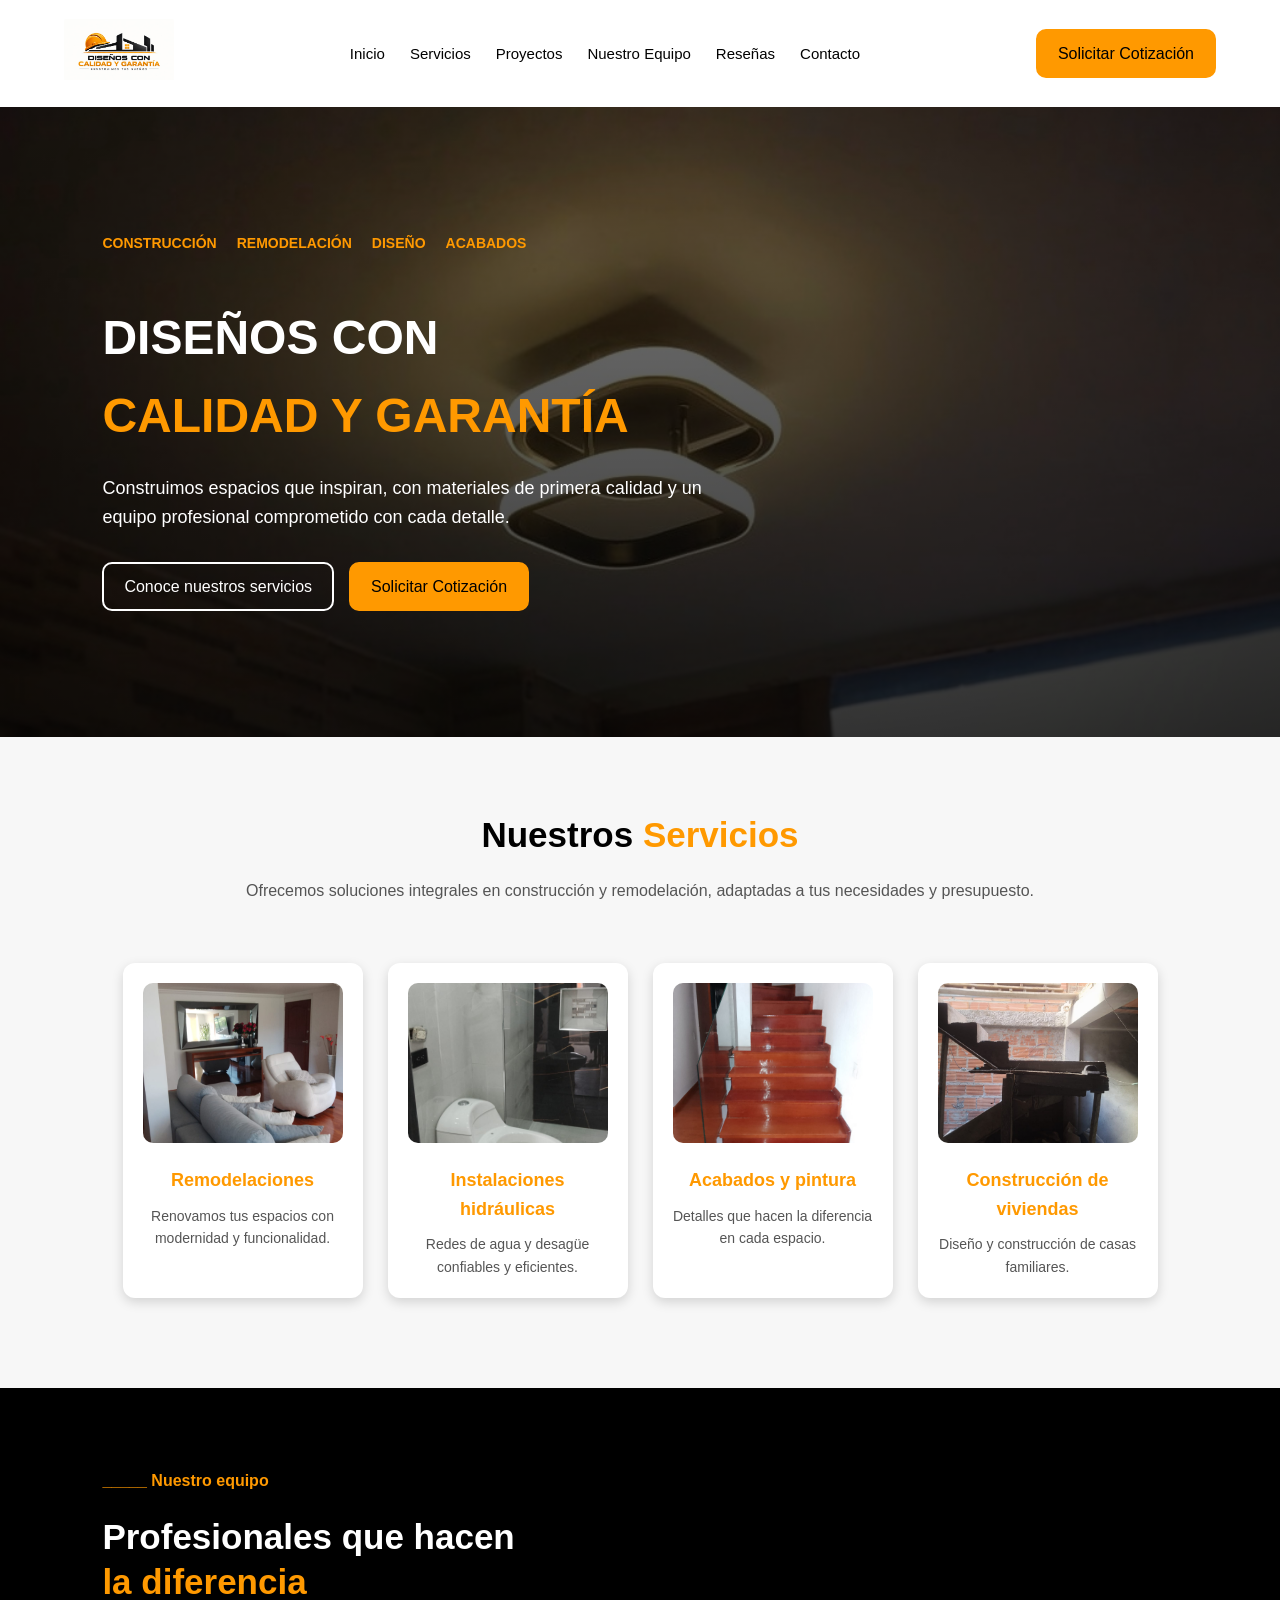
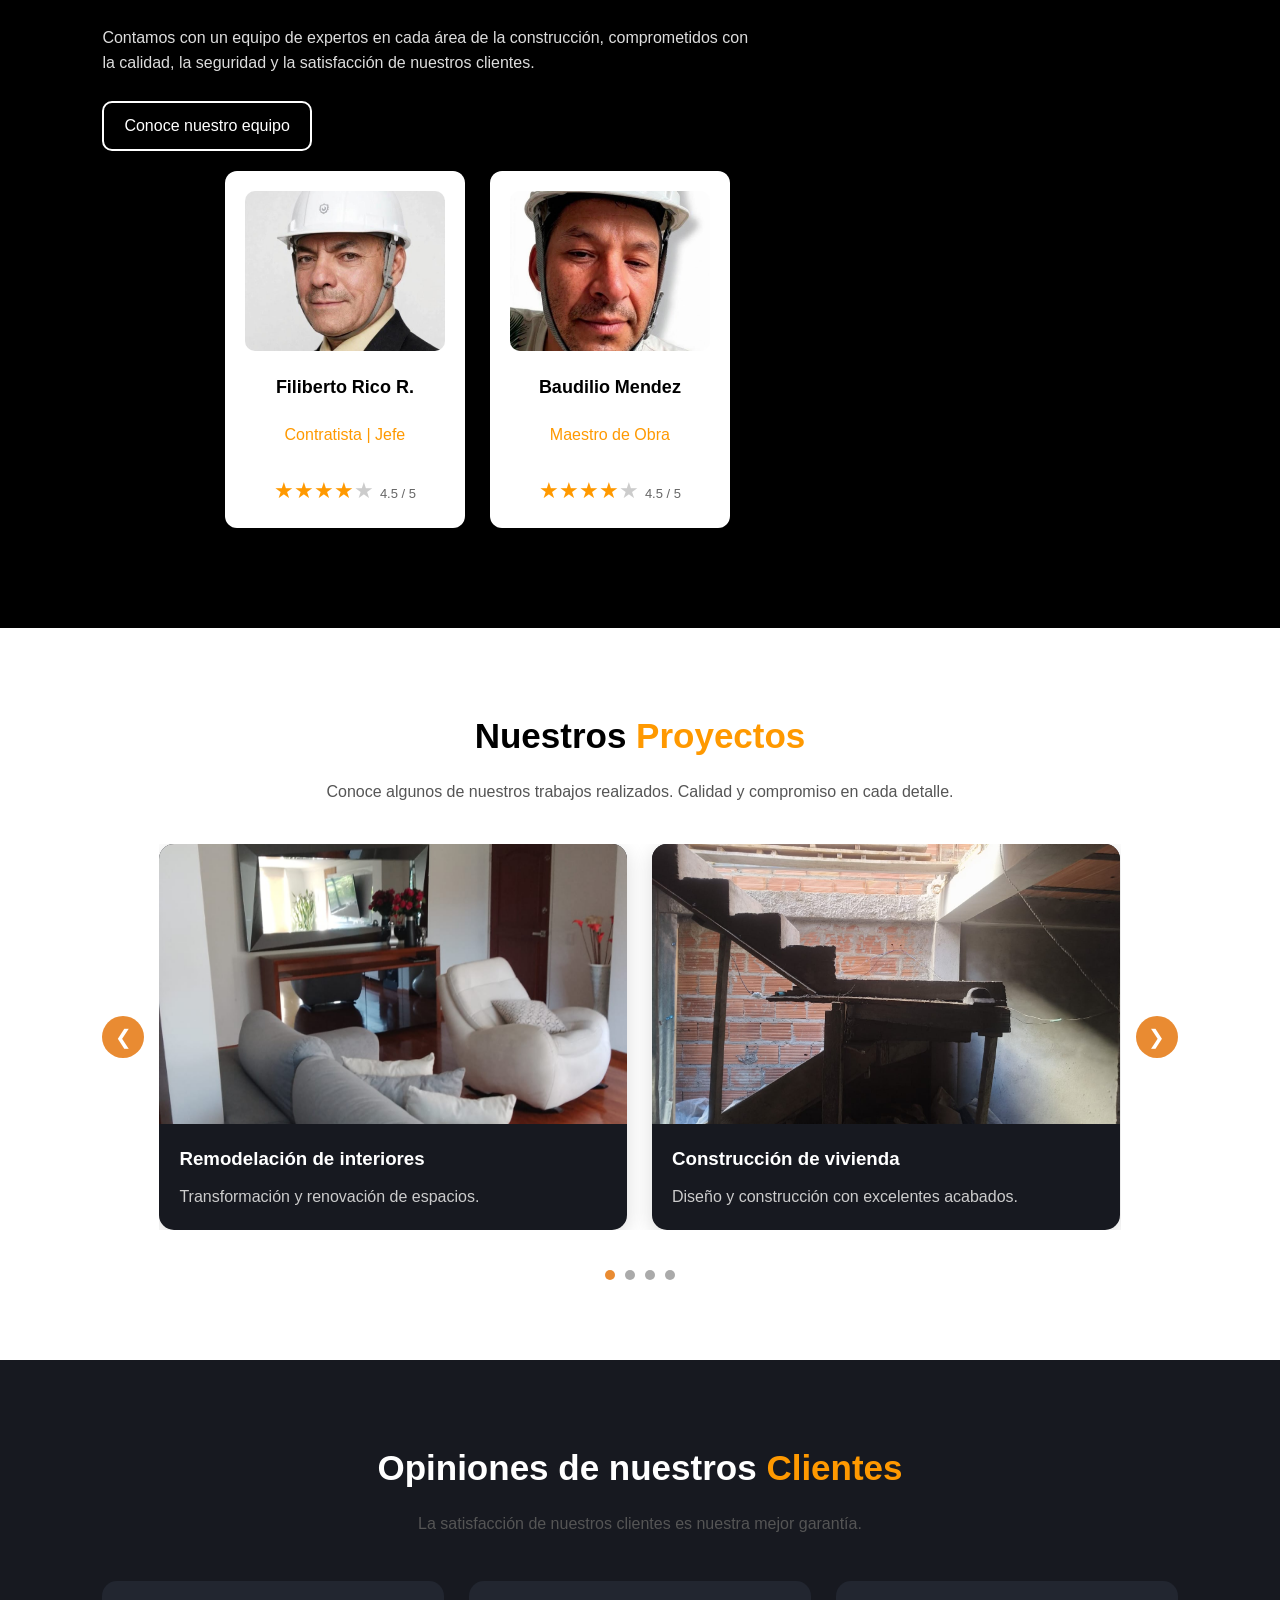
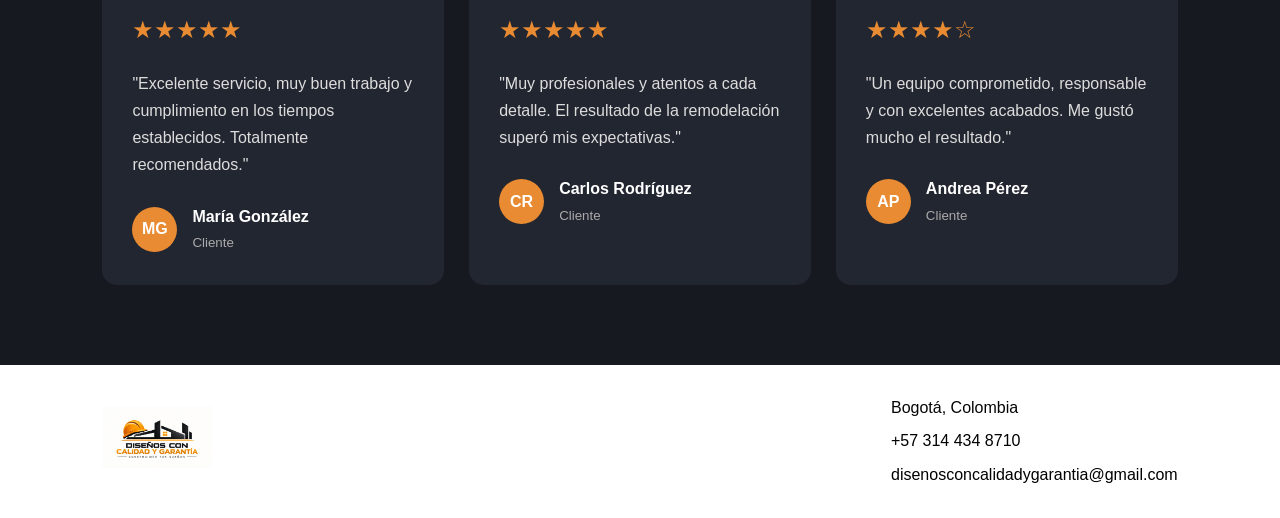
<file: Frotend/index.html>
<!DOCTYPE html>
<html lang="es">

<head>

    <!-- CONFIGURACIÓN GENERAL -->
    <meta charset="UTF-8">
    <meta name="viewport" content="width=device-width, initial-scale=1.0">

    <!-- DESCRIPCIÓN PARA BUSCADORES -->
    <meta name="description" content="Diseños con Calidad y Garantía. Soluciones profesionales en construcción, remodelación, instalaciones y acabados.">

    <!-- ARCHIVO CSS -->
    <link rel="stylesheet" href="./css/styles.css">

    <!-- ICONO DE LA PÁGINA -->
    <link rel="shortcut icon"
        href="./images/WhatsApp Image 2026-11-08 at 5.17.58 PM.jpeg"
        type="image/jpeg">

    <title>Diseños con Calidad y Garantía</title>

</head>

<body>

    <!-- ENCABEZADO Y BARRA DE NAVEGACIÓN -->
    <header>

        <nav class="menu" aria-label="Navegación principal">

            <!-- LOGO -->
            <a href="#inicio">
                <img
                    src="./images/WhatsApp Image 2026-11-08 at 5.17.58 PM.jpeg"
                    alt="Logo de Diseños con Calidad y Garantía"
                    class="logo">
            </a>

            <!-- OPCIONES DEL MENÚ -->
            <ul class="nav-list">

                <li>
                    <a href="#inicio" class="option">Inicio</a>
                </li>

                <li>
                    <a href="#servicios" class="option">Servicios</a>
                </li>

                <li>
                    <a href="#proyectos" class="option">Proyectos</a>
                </li>

                <li>
                    <a href="#equipo" class="option">Nuestro Equipo</a>
                </li>

                <li>
                    <a href="#resenas" class="option">Reseñas</a>
                </li>

                <li>
                    <a href="#contacto" class="option">Contacto</a>
                </li>

            </ul>

            <!-- BOTÓN DE COTIZACIÓN -->
            <a href="https://docs.google.com/forms/d/e/1FAIpQLSduGH96e0PElcn7OaPbs_DWlifaaRq9gOxPLALLJpydFbvnVg/viewform" class="botoncito">
                Solicitar Cotización
            </a>

        </nav>

    </header>


    <!-- CONTENIDO PRINCIPAL -->
    <main>


        <!-- ================================= -->
        <!-- SECCIÓN DE PRESENTACIÓN -->
        <!-- ================================= -->

        <section class="presentation" id="inicio">

            <!-- LISTA DE SERVICIOS -->
            <div class="mini-list">

                <ul>
                    <li>CONSTRUCCIÓN</li>
                    <li>REMODELACIÓN</li>
                    <li>DISEÑO</li>
                    <li>ACABADOS</li>
                </ul>

            </div>


            <!-- TÍTULOS PRINCIPALES -->
            <div class="title1">
                <h1>DISEÑOS CON</h1>
            </div>

            <div class="title2">
                <h2>CALIDAD Y GARANTÍA</h2>
            </div>


            <!-- DESCRIPCIÓN -->
            <div class="description">

                <p>
                    Construimos espacios que inspiran, con materiales
                    de primera calidad y un equipo profesional
                    comprometido con cada detalle.
                </p>

            </div>


            <!-- BOTONES -->
            <div class="conocerservicios">

                <a href="#servicios" class="botoncito2">
                    Conoce nuestros servicios
                </a>

                <a href="https://docs.google.com/forms/d/e/1FAIpQLSduGH96e0PElcn7OaPbs_DWlifaaRq9gOxPLALLJpydFbvnVg/viewform" class="botoncito">
                    Solicitar Cotización
                </a>

            </div>

        </section>



        <!-- ================================= -->
        <!-- SECCIÓN DE SERVICIOS -->
        <!-- ================================= -->

        <section class="Services" id="servicios">

            <!-- PRESENTACIÓN DE SERVICIOS -->
            <div class="present">

                <h2>
                    Nuestros <span class="orange">Servicios</span>
                </h2>

                <p>
                    Ofrecemos soluciones integrales en construcción
                    y remodelación, adaptadas a tus necesidades y presupuesto.
                </p>

            </div>


            <!-- CONTENEDOR DE TARJETAS -->
            <div class="Cards">


                <!-- TARJETA 1 -->
                <div class="tarjeta">

                    <img
                        src="./images/WhatsApp Image 2026-11-13 at 11.37.30 AM.jpeg"
                        alt="Trabajos de remodelación"
                        class="logo">

                    <h4>
                        <span class="orange">Remodelaciones</span>
                    </h4>

                    <p>
                        Renovamos tus espacios con modernidad y funcionalidad.
                    </p>

                </div>


                <!-- TARJETA 2 -->
                <div class="tarjeta">

                    <img src="./images/WhatsApp Image 2026-11-13 at 2.28.09 PM.jpeg"
                    alt="Trabajos de hidráulicas"
                    class="logo">

                    <h4>
                        <span class="orange">Instalaciones hidráulicas</span>
                    </h4>

                    <p>
                        Redes de agua y desagüe confiables y eficientes.
                    </p>

                </div>


                <!-- TARJETA 3 -->
                <div class="tarjeta">

                    <img src="./images/WhatsApp Image 2026-11-13 at 2.33.06 PM.jpeg" 
                    alt="Trabajos de acabados y pinturas"
                    class="logo">

                    <h4>
                        <span class="orange">Acabados y pintura</span>
                    </h4>

                    <p>
                        Detalles que hacen la diferencia en cada espacio.
                    </p>

                </div>


                <!-- TARJETA 4 -->
                <div class="tarjeta">

                    <img src="./images/WhatsApp Image 2026-11-13 at 3.56.20 PM.jpeg" 
                    alt="trabajos de casas en obra negra"
                    class="logo">

                    <h4>
                        <span class="orange">Construcción de viviendas</span>
                    </h4>

                    <p>
                        Diseño y construcción de casas familiares.
                    </p>

                </div>


            </div>

        </section>



        <!-- ================================= -->
        <!-- SECCIÓN NUESTRO EQUIPO -->
        <!-- ================================= -->

        <section class="Ourteam" id="equipo">

            <div class="present2">

                <h4>
                    <span class="orange">_____ Nuestro equipo</span>
                </h4>

                <h2>Profesionales que hacen</h2>

                <h2>
                    <span class="orange">la diferencia</span>
                </h2>

                <p>
                    Contamos con un equipo de expertos en cada área
                    de la construcción, comprometidos con la calidad,
                    la seguridad y la satisfacción de nuestros clientes.
                </p>

                <a href="#contacto" class="botoncito2">
                    Conoce nuestro equipo
                </a>

                <div class="Cards">

                    <div class="tarjeta">

                        <img src="./images/WhatsApp Image 2026-11-13 at 2.52.16 PM.jpeg" 
                        alt="Trabajador"
                        class="logo">

                        <h4>Filiberto Rico R.</h4>

                        <p><span class="orange">Contratista | Jefe</span</p>

                            <div class="estrellas">
                                <span>★★★★</span><span class="vacia">★</span>
                                <small>4.5 / 5</small>
                            </div>

                    </div>

                    <div class="tarjeta">
                        <img src="./images/WhatsApp Image 2026-11-13 at 3.22.29 PM.jpeg" 
                        alt="Trabajador"
                        class="logo">

                        <h4>Baudilio Mendez</h4>

                        <p><span class="orange">Maestro de Obra</span></p>

                        <div class="estrellas">
                                <span>★★★★</span><span class="vacia">★</span>
                                <small>4.5 / 5</small>
                        </div>

                    </div>

                </div>

            </div>

        </section>

        
<!-- ================================= -->
<!-- SECCIÓN DE PROYECTOS TERMINADOS -->
<!-- ================================= -->

<section class="Done" id="proyectos">

    <div class="present">
        <h2>Nuestros <span class="orange">Proyectos</span></h2>
        <p>Conoce algunos de nuestros trabajos realizados.
           Calidad y compromiso en cada detalle.</p>
    </div>

    <div class="carrusel-container">

        <button class="carrusel-btn anterior" onclick="moverCarrusel(-1)">
            &#10094;
        </button>

        <div class="carrusel" id="carrusel">

            <div class="proyecto">
                <img src="./images/WhatsApp Image 2026-11-13 at 11.37.30 AM.jpeg" alt="Proyecto de remodelación">
                <div class="proyecto-info">
                    <h3>Remodelación de interiores</h3>
                    <p>Transformación y renovación de espacios.</p>
                </div>
            </div>

            <div class="proyecto">
                <img src="./images/WhatsApp Image 2026-11-13 at 3.56.20 PM.jpeg" alt="Proyecto de construcción">
                <div class="proyecto-info">
                    <h3>Construcción de vivienda</h3>
                    <p>Diseño y construcción con excelentes acabados.</p>
                </div>
            </div>

            <div class="proyecto">
                <img src="./images/WhatsApp Image 2026-11-13 at 2.28.09 PM.jpeg" alt="Instalaciones hidráulicas">
                <div class="proyecto-info">
                    <h3>Instalaciones hidráulicas</h3>
                    <p>Soluciones eficientes y de calidad.</p>
                </div>
            </div>

            <div class="proyecto">
                <img src="./images/WhatsApp Image 2026-11-08 at 8.42.59 PM.jpeg" alt="Acabados">
                <div class="proyecto-info">
                    <h3>Acabados y pintura</h3>
                    <p>Detalles que hacen la diferencia.</p>
                </div>
            </div>

        </div>

        <button class="carrusel-btn siguiente" onclick="moverCarrusel(1)">
            &#10095;
        </button>

    </div>

    <div class="indicadores" id="indicadores"></div>

</section>


<!-- ================================= -->
<!-- SECCIÓN DE RESEÑAS -->
<!-- ================================= -->

<section class="resenas" id="resenas">

    <div class="present">
        <h2>Opiniones de nuestros <span class="orange">Clientes</span></h2>
        <p>La satisfacción de nuestros clientes es nuestra mejor garantía.</p>
    </div>

    <div class="resenas-container">

        <div class="resena-card">

            <div class="estrellas">★★★★★</div>

            <p>
                "Excelente servicio, muy buen trabajo y cumplimiento
                en los tiempos establecidos. Totalmente recomendados."
            </p>

            <div class="cliente">
                <div class="cliente-icono">MG</div>
                <div>
                    <h4>María González</h4>
                    <small>Cliente</small>
                </div>
            </div>

        </div>

        <div class="resena-card">

            <div class="estrellas">★★★★★</div>

            <p>
                "Muy profesionales y atentos a cada detalle.
                El resultado de la remodelación superó mis expectativas."
            </p>

            <div class="cliente">
                <div class="cliente-icono">CR</div>
                <div>
                    <h4>Carlos Rodríguez</h4>
                    <small>Cliente</small>
                </div>
            </div>

        </div>

        <div class="resena-card">

            <div class="estrellas">★★★★☆</div>

            <p>
                "Un equipo comprometido, responsable y con
                excelentes acabados. Me gustó mucho el resultado."
            </p>

            <div class="cliente">
                <div class="cliente-icono">AP</div>
                <div>
                    <h4>Andrea Pérez</h4>
                    <small>Cliente</small>
                </div>
            </div>

        </div>

    </div>

</section>


        <!-- ================================= -->
        <!-- FUTURAS SECCIONES -->
        <!-- ================================= -->

        <!-- SECCIÓN DE PROYECTOS -->
        <!-- Aquí agregaremos id="proyectos" -->

        <!-- SECCIÓN DE RESEÑAS -->
        <!-- Aquí agregaremos id="opiniones" -->


    </main>



    <!-- ================================= -->
    <!-- PIE DE PÁGINA -->
    <!-- ================================= -->

    <footer id="contacto">

        <!-- LOGO EMPRESARIAL -->
        <div class="imagenfoot">

            <img
                src="./images/WhatsApp Image 2026-11-08 at 5.17.58 PM.jpeg"
                alt="Logo de la empresa"
                class="logo">

        </div>


        <!-- INFORMACIÓN DE CONTACTO -->
        <div class="information">

            <p>Bogotá, Colombia</p>

            <a href="https://wa.me/573144348710"
                target="_blank"
                rel="noopener noreferrer">
                +57 314 434 8710
            </a>

            <a href="mailto:disenosconcalidadygarantia@gmail.com">
                disenosconcalidadygarantia@gmail.com
            </a>

        </div>

    </footer>


    <!-- ARCHIVO JAVASCRIPT -->
    <script src="./js/script.js" defer></script>

</body>

</html>
</file>
<file: Frotend/css/styles.css>
/* =========================================
   1. CONFIGURACIÓN INICIAL
========================================= */

* {
    margin: 0;
    padding: 0;
    box-sizing: border-box;
}

html {
    scroll-behavior: smooth;
}

body {
    font-family: "Century Gothic", sans-serif;
    background-color: #ffffff;
    color: #000000;
    line-height: 1.6;
}


/* =========================================
   2. BARRA DE NAVEGACIÓN
========================================= */

.menu {
    display: flex;
    justify-content: space-between;
    align-items: center;
    background: #ffffffe7;
    padding: 12px 5%;
    gap: 25px;
    flex-wrap: wrap;
}

/* LOGO DEL MENÚ */

.menu .logo {
    height: 75px;
    width: 110px;
    object-fit: contain;
    border-radius: 10px;
}

/* LISTA DE NAVEGACIÓN */

.nav-list {
    display: flex;
    align-items: center;
    justify-content: center;
    gap: 25px;
    list-style: none;
}

/* ENLACES DEL MENÚ */

.option {
    text-decoration: none;
    color: rgb(2, 2, 2);
    font-size: 15px;
    font-weight: 500;
    transition: color 0.3s ease;
}

.option:hover {
    color: #FF9900;
}


/* =========================================
   3. BOTONES
========================================= */

.botoncito {
    display: inline-block;
    background: #FF9900;
    color: black;
    border: 2px solid #FF9900;
    border-radius: 10px;
    padding: 10px 20px;
    text-decoration: none;
    cursor: pointer;
    transition: all 0.3s ease;
}

.botoncito:hover {
    background: #e68a00;
    border-color: #e68a00;
    transform: translateY(-2px);
}

.botoncito2 {
    display: inline-block;
    background: transparent;
    color: white;
    text-decoration: none;
    border: 2px solid white;
    padding: 10px 20px;
    border-radius: 10px;
    cursor: pointer;
    transition: all 0.3s ease;
}

.botoncito2:hover {
    background: white;
    color: black;
}

.botoncito3 {
    display: inline-block;
    background: transparent;
    color: white;
    border: 2px solid #FF9900;
    text-decoration: none;
    padding: 10px 20px;
    border-radius: 10px;
    cursor: pointer;
    transition: all 0.3s ease;
}

.botoncito3:hover {
    background: #FF9900;
    color: black;
}


/* =========================================
   4. SECCIÓN DE PRESENTACIÓN
========================================= */

.presentation {
    background-image:
        linear-gradient(
            rgba(0, 0, 0, 0.5),
            rgba(0, 0, 0, 0.8)
        ),
        url("../images/WhatsApp Image 2026-11-08 at 8.42.59 PM.jpeg");

    background-repeat: no-repeat;
    background-position: center;
    background-size: cover;

    min-height: 70vh;
    padding: 60px 8%;

    display: flex;
    flex-direction: column;
    justify-content: center;
    align-items: flex-start;
}

/* LISTA DE SERVICIOS */

.mini-list {
    margin-bottom: 25px;
}

.mini-list ul {
    display: flex;
    align-items: center;
    gap: 20px;
    list-style: none;
    flex-wrap: wrap;
}

.mini-list li {
    color: #FF9900;
    font-size: 14px;
    font-weight: bold;
}

/* PRIMER TÍTULO */

.title1 {
    margin: 10px 0;
    text-align: left;
    font-size: 30px;
    color: white;
    margin-top: 30px;
}

.title1 h1 {
    font-size: 48px;
    line-height: 1.2;
}

/* SEGUNDO TÍTULO */

.title2 {
    margin: 10px 0;
    text-align: left;
    font-size: 30px;
    color: #FF9900;
}

.title2 h2 {
    font-size: 48px;
    line-height: 1.2;
}

/* DESCRIPCIÓN */

.description {
    max-width: 650px;
    margin: 20px 0 30px;
    text-align: left;
    font-size: 18px;
    color: white;
}

/* CONTENEDOR DE BOTONES */

.conocerservicios {
    display: flex;
    align-items: center;
    gap: 15px;
    flex-wrap: wrap;
}


/* =========================================
   5. COLORES GENERALES
========================================= */

.orange {
    color: #FF9900;
}


/* =========================================
   6. SECCIÓN DE SERVICIOS
========================================= */

.Services {
    padding: 70px 5%;
    margin: 0;
    background: #f7f7f7;
}

/* PRESENTACIÓN DE SERVICIOS */

.present {
    text-align: center;
    margin-bottom: 40px;
}

.present h2 {
    font-size: 35px;
    margin-bottom: 15px;
}

.present p {
    font-size: 16px;
    color: #555555;
}


/* =========================================
   7. TARJETAS DE SERVICIOS
========================================= */

.Cards {
    display: flex;
    justify-content: center;
    align-items: stretch;
    gap: 25px;
    flex-wrap: wrap;
    padding: 20px 0;
}

/* TARJETA INDIVIDUAL */

.tarjeta {
    width: 240px;
    padding: 20px;
    background: white;
    color: black;
    border-radius: 12px;
    box-shadow: 0 4px 12px rgba(0, 0, 0, 0.15);
    transition: transform 0.3s ease, box-shadow 0.3s ease;
    text-align: center;
}

/* EFECTO AL PASAR EL CURSOR */

.tarjeta:hover {
    transform: translateY(-5px);
    box-shadow: 0 8px 20px rgba(0, 0, 0, 0.2);
}

/* IMÁGENES DE LAS TARJETAS */

.tarjeta img {
    width: 100%;
    height: 160px;
    object-fit: cover;
    border-radius: 10px;
    margin-bottom: 15px;
}

.tarjeta h4 {
    margin-bottom: 10px;
    font-size: 18px;
}

.tarjeta p {
    font-size: 14px;
    color: #555555;
}


/* =========================================
   8. SECCIÓN NUESTRO EQUIPO
========================================= */

.Ourteam {
    background: #000000;
    color: white;
    padding: 80px 8%;
}

/* CONTENIDO DEL EQUIPO */

.present2 {
    max-width: 750px;
    background: transparent;
    color: white;
}

.present2 h4 {
    margin-bottom: 20px;
}

.present2 h2 {
    font-size: 35px;
    line-height: 1.3;
}

.present2 p {
    margin-top: 20px;
    margin-bottom: 25px;
    color: #dddddd;
    font-size: 16px;
    max-width: 650px;
}

/* ========================================

    ESTRELLAS DE CALIFICACIÓN

========================================= */


.estrellas {
    color: #FF9900;
    font-size: 22px;
}

.estrellas .vacia {
    color: #ccc;
}

.estrellas small {
    color: #666;
    font-size: 13px;
}


/* =========================================
   9. PIE DE PÁGINA
========================================= */

footer {
    display: flex;
    justify-content: space-between;
    align-items: center;
    flex-wrap: wrap;
    background: #ffffff;
    color: rgb(5, 5, 5);
    gap: 30px;
    padding: 30px 8%;
}

/* LOGO DEL FOOTER */

.imagenfoot .logo {
    width: 110px;
    height: 75px;
    object-fit: contain;
}

/* INFORMACIÓN DE CONTACTO */

.information {
    display: flex;
    flex-direction: column;
    gap: 8px;
}

.information a {
    color: black;
    text-decoration: none;
    transition: color 0.3s ease;
}

.information a:hover {
    color: #FF9900;
}


/* =========================================
   10. DISEÑO RESPONSIVE
   TABLETAS Y CELULARES
========================================= */

@media (max-width: 768px) {

    /* MENÚ */

    .menu {
        flex-direction: column;
        gap: 15px;
        padding: 15px;
    }

    .nav-list {
        justify-content: center;
        gap: 15px;
        flex-wrap: wrap;
    }

    /* PRESENTACIÓN */

    .presentation {
        padding: 50px 6%;
        min-height: 60vh;
    }

    .title1 h1,
    .title2 h2 {
        font-size: 35px;
    }

    .description {
        font-size: 16px;
    }

    /* SERVICIOS */

    .Services {
        padding: 50px 5%;
    }

    .present h2 {
        font-size: 28px;
    }

    .Cards {
        gap: 20px;
    }

    .tarjeta {
        width: 45%;
        min-width: 220px;
    }

    /* EQUIPO */

    .Ourteam {
        padding: 60px 6%;
    }

    .present2 h2 {
        font-size: 28px;
    }

    /* FOOTER */

    footer {
        flex-direction: column;
        text-align: center;
    }

}


/* =========================================
   11. DISEÑO PARA CELULARES PEQUEÑOS
========================================= */

@media (max-width: 480px) {

    .nav-list {
        flex-direction: column;
        gap: 10px;
    }

    .title1 h1,
    .title2 h2 {
        font-size: 28px;
    }

    .mini-list ul {
        gap: 10px;
    }

    .mini-list li {
        font-size: 12px;
    }

    .conocerservicios {
        flex-direction: column;
        align-items: flex-start;
    }

    .tarjeta {
        width: 100%;
    }

    .present2 h2 {
        font-size: 25px;
    }

}

/* =========================
    11. DISEÑO DE PROYECTOS HECHOS
=================================== */

/* ================================= */
/* CARRUSEL DE PROYECTOS */
/* ================================= */

.Done {
    padding: 80px 8%;
    text-align: center;
}

.carrusel-container {
    position: relative;
    display: flex;
    align-items: center;
    margin: 40px auto;
    max-width: 1100px;
    gap: 15px;
}

.carrusel {
    display: flex;
    overflow-x: auto;
    scroll-behavior: smooth;
    gap: 25px;
    scrollbar-width: none;
    width: 100%;
}

.carrusel::-webkit-scrollbar {
    display: none;
}

.proyecto {
    min-width: calc(50% - 13px);
    background: #171920;
    border-radius: 15px;
    overflow: hidden;
    box-shadow: 0 5px 20px rgba(0,0,0,0.15);
    text-align: left;
}

.proyecto img {
    width: 100%;
    height: 280px;
    object-fit: cover;
    display: block;
}

.proyecto-info {
    padding: 20px;
    color: white;
}

.proyecto-info h3 {
    margin-bottom: 10px;
}

.proyecto-info p {
    color: #ccc;
}

.carrusel-btn {
    background: #e98b32;
    color: white;
    border: none;
    border-radius: 50%;
    width: 42px;
    height: 42px;
    cursor: pointer;
    font-size: 20px;
    flex-shrink: 0;
    transition: 0.3s;
}

.carrusel-btn:hover {
    background: #171920;
    transform: scale(1.1);
}

.indicadores {
    display: flex;
    justify-content: center;
    gap: 10px;
}

.indicadores span {
    width: 10px;
    height: 10px;
    border-radius: 50%;
    background: #aaa;
    cursor: pointer;
}

.indicadores span.activo {
    background: #e98b32;
}


/* ================================= */
/* SECCIÓN DE RESEÑAS */
/* ================================= */

.resenas {
    padding: 80px 8%;
    background: #171920;
    color: white;
    text-align: center;
}

.resenas-container {
    display: grid;
    grid-template-columns: repeat(3, 1fr);
    gap: 25px;
    margin-top: 45px;
}

.resena-card {
    background: #222630;
    padding: 30px;
    border-radius: 15px;
    text-align: left;
    transition: 0.3s;
}

.resena-card:hover {
    transform: translateY(-8px);
    box-shadow: 0 10px 25px rgba(0,0,0,0.25);
}

.resena-card .estrellas {
    color: #e98b32;
    font-size: 24px;
    margin-bottom: 20px;
}

.resena-card p {
    color: #ddd;
    line-height: 1.7;
    margin-bottom: 25px;
}

.cliente {
    display: flex;
    align-items: center;
    gap: 15px;
}

.cliente-icono {
    background: #e98b32;
    color: white;
    width: 45px;
    height: 45px;
    border-radius: 50%;
    display: flex;
    justify-content: center;
    align-items: center;
    font-weight: bold;
}

.cliente h4 {
    margin: 0;
}

.cliente small {
    color: #aaa;
}


/* ================================= */
/* DISEÑO RESPONSIVE */
/* ================================= */

@media (max-width: 768px) {

    .resenas-container {
        grid-template-columns: 1fr;
    }

    .proyecto {
        min-width: 100%;
    }

    .proyecto img {
        height: 220px;
    }

    .Done,
    .resenas {
        padding: 50px 5%;
    }

    .carrusel-container {
        gap: 8px;
    }

    .carrusel-btn {
        width: 35px;
        height: 35px;
        font-size: 16px;
    }
}
</file>
